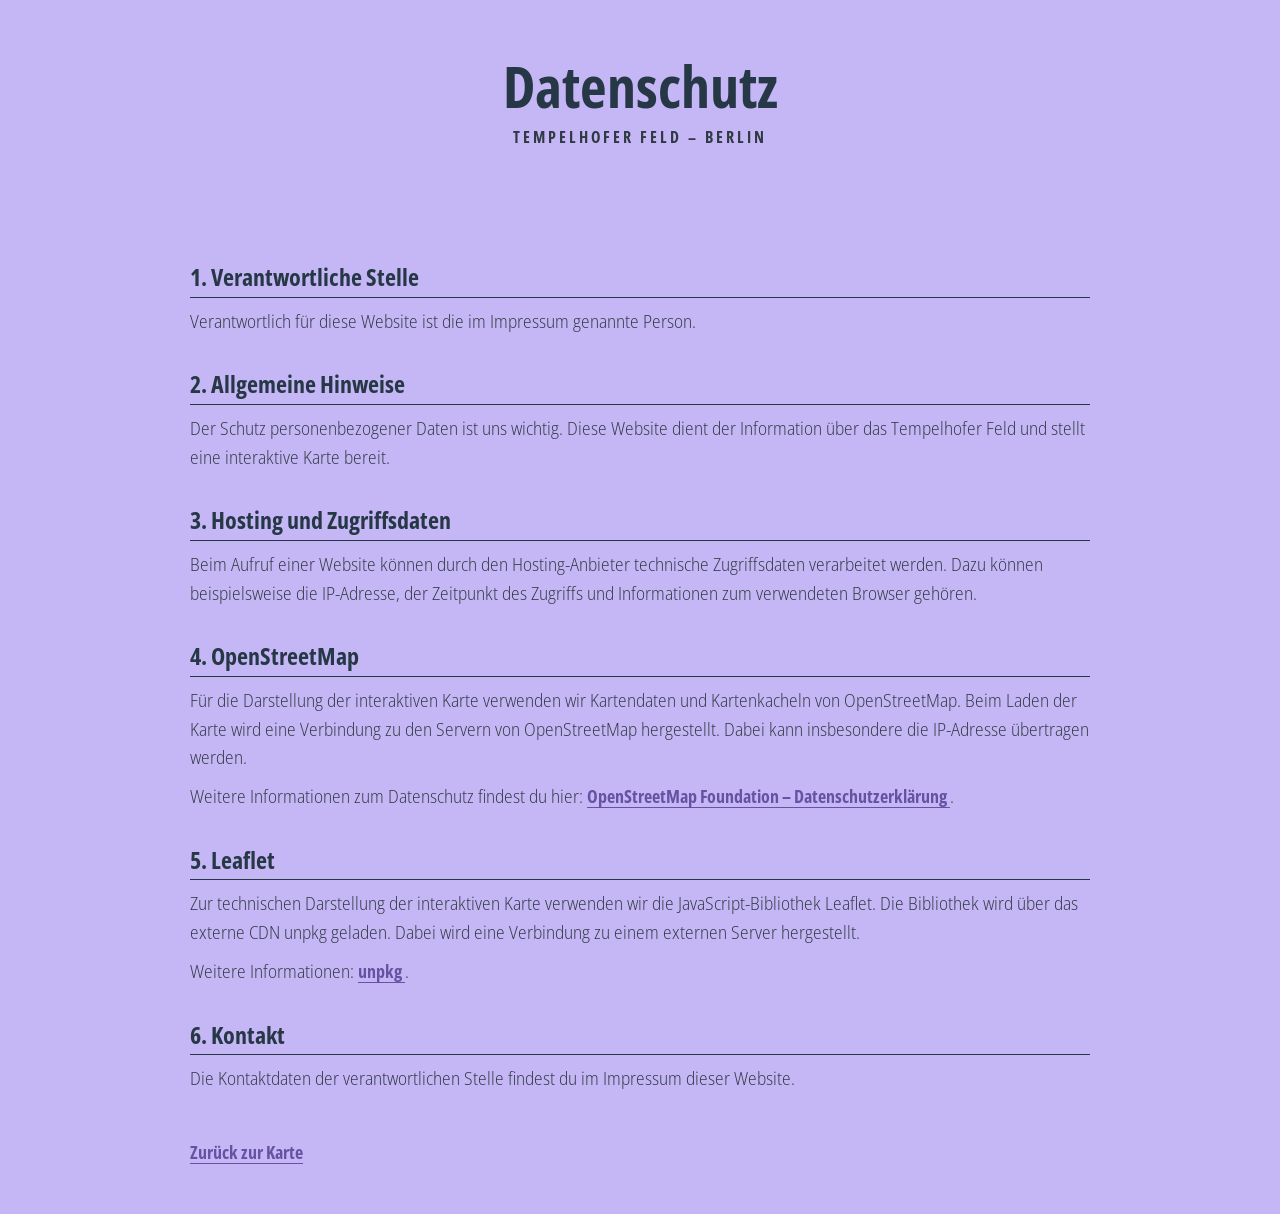
<file: datenschutz.html>
<!DOCTYPE html> <!-- Gibt an, dass es sich um ein HTML5-Dokument handelt. -->

<html lang="de"> <!-- Legt Deutsch als Sprache der Website fest. -->

<head> <!-- Enthält Einstellungen und Verknüpfungen der Website. -->

    <meta charset="UTF-8"> <!-- Sorgt dafür, dass Umlaute und Sonderzeichen richtig dargestellt werden. -->

    <meta name="viewport" content="width=device-width, initial-scale=1.0"> <!-- Passt die Darstellung an verschiedene Bildschirmgrößen an. -->

    <title>Datenschutz – Tempelhofer Feld</title> <!-- Legt den Titel fest, der im Browser-Tab angezeigt wird. -->

    <link rel="stylesheet" href="datenschutz-style.css"> <!-- Verknüpft die HTML-Datei mit der CSS-Datei für das Design. -->

</head> <!-- Beendet den Kopfbereich. -->

<body> <!-- Beginnt den sichtbaren Inhalt der Website. -->

    <header class="kopfbereich"> <!-- Erstellt den Kopfbereich der Datenschutz-Seite. -->

        <h1>Datenschutz</h1> <!-- Erstellt die Hauptüberschrift der Seite. -->

        <p>TEMPELHOFER FELD – BERLIN</p> <!-- Zeigt einen Untertitel an. -->

    </header> <!-- Beendet den Kopfbereich. -->

    <main> <!-- Beginnt den Hauptinhalt der Seite. -->

        <h2>1. Verantwortliche Stelle</h2> <!-- Erstellt die erste Unterüberschrift. -->

        <p> <!-- Beginnt einen Textabsatz. -->
            Verantwortlich für diese Website ist die im Impressum
            genannte Person.
        </p> <!-- Beendet den Textabsatz. -->

        <h2>2. Allgemeine Hinweise</h2> <!-- Erstellt die zweite Unterüberschrift. -->

        <p> <!-- Beginnt einen Textabsatz. -->
            Der Schutz personenbezogener Daten ist uns wichtig.
            Diese Website dient der Information über das Tempelhofer Feld
            und stellt eine interaktive Karte bereit.
        </p> <!-- Beendet den Textabsatz. -->

        <h2>3. Hosting und Zugriffsdaten</h2> <!-- Erstellt die dritte Unterüberschrift. -->

        <p> <!-- Beginnt einen Textabsatz. -->
            Beim Aufruf einer Website können durch den Hosting-Anbieter
            technische Zugriffsdaten verarbeitet werden. Dazu können
            beispielsweise die IP-Adresse, der Zeitpunkt des Zugriffs
            und Informationen zum verwendeten Browser gehören.
        </p> <!-- Beendet den Textabsatz. -->

        <h2>4. OpenStreetMap</h2> <!-- Erstellt die vierte Unterüberschrift. -->

        <p> <!-- Beginnt einen Textabsatz. -->
            Für die Darstellung der interaktiven Karte verwenden wir
            Kartendaten und Kartenkacheln von OpenStreetMap.
            Beim Laden der Karte wird eine Verbindung zu den Servern
            von OpenStreetMap hergestellt. Dabei kann insbesondere
            die IP-Adresse übertragen werden.
        </p> <!-- Beendet den Textabsatz. -->

        <p> <!-- Beginnt einen weiteren Textabsatz. -->
            Weitere Informationen zum Datenschutz findest du hier:

            <a href="https://osmfoundation.org/wiki/Privacy_Policy"
               target="_blank" rel="noopener noreferrer">
                <!-- Erstellt einen Link zur Datenschutzerklärung der OpenStreetMap Foundation.
                     target="_blank" öffnet den Link in einem neuen Tab.
                     rel bietet zusätzlichen Schutz beim Öffnen des neuen Tabs. -->

                OpenStreetMap Foundation – Datenschutzerklärung

            </a> <!-- Beendet den Link. -->

            .
        </p> <!-- Beendet den Textabsatz. -->

        <h2>5. Leaflet</h2> <!-- Erstellt die fünfte Unterüberschrift. -->

        <p> <!-- Beginnt einen Textabsatz. -->
            Zur technischen Darstellung der interaktiven Karte verwenden
            wir die JavaScript-Bibliothek Leaflet. Die Bibliothek wird
            über das externe CDN unpkg geladen. Dabei wird eine Verbindung
            zu einem externen Server hergestellt.
        </p> <!-- Beendet den Textabsatz. -->

        <p> <!-- Beginnt einen weiteren Textabsatz. -->
            Weitere Informationen:

            <a href="https://unpkg.com/"
               target="_blank" rel="noopener noreferrer">
                <!-- Erstellt einen Link zur Website von unpkg. -->

                unpkg

            </a> <!-- Beendet den Link. -->

            .
        </p> <!-- Beendet den Textabsatz. -->

        <h2>6. Kontakt</h2> <!-- Erstellt die sechste Unterüberschrift. -->

        <p> <!-- Beginnt einen Textabsatz. -->
            Die Kontaktdaten der verantwortlichen Stelle findest du
            im Impressum dieser Website.
        </p> <!-- Beendet den Textabsatz. -->

        <p class="zurueck"> <!-- Erstellt einen Textabsatz mit der Klasse zurueck. -->

            <a href="index.html">Zurück zur Karte</a> <!-- Erstellt einen Link zurück zur Startseite mit der Karte. -->

        </p> <!-- Beendet den Textabsatz. -->

    </main> <!-- Beendet den Hauptinhalt der Seite. -->

</body> <!-- Beendet den sichtbaren Inhalt der Website. -->

</html> <!-- Beendet das HTML-Dokument. -->
</file>
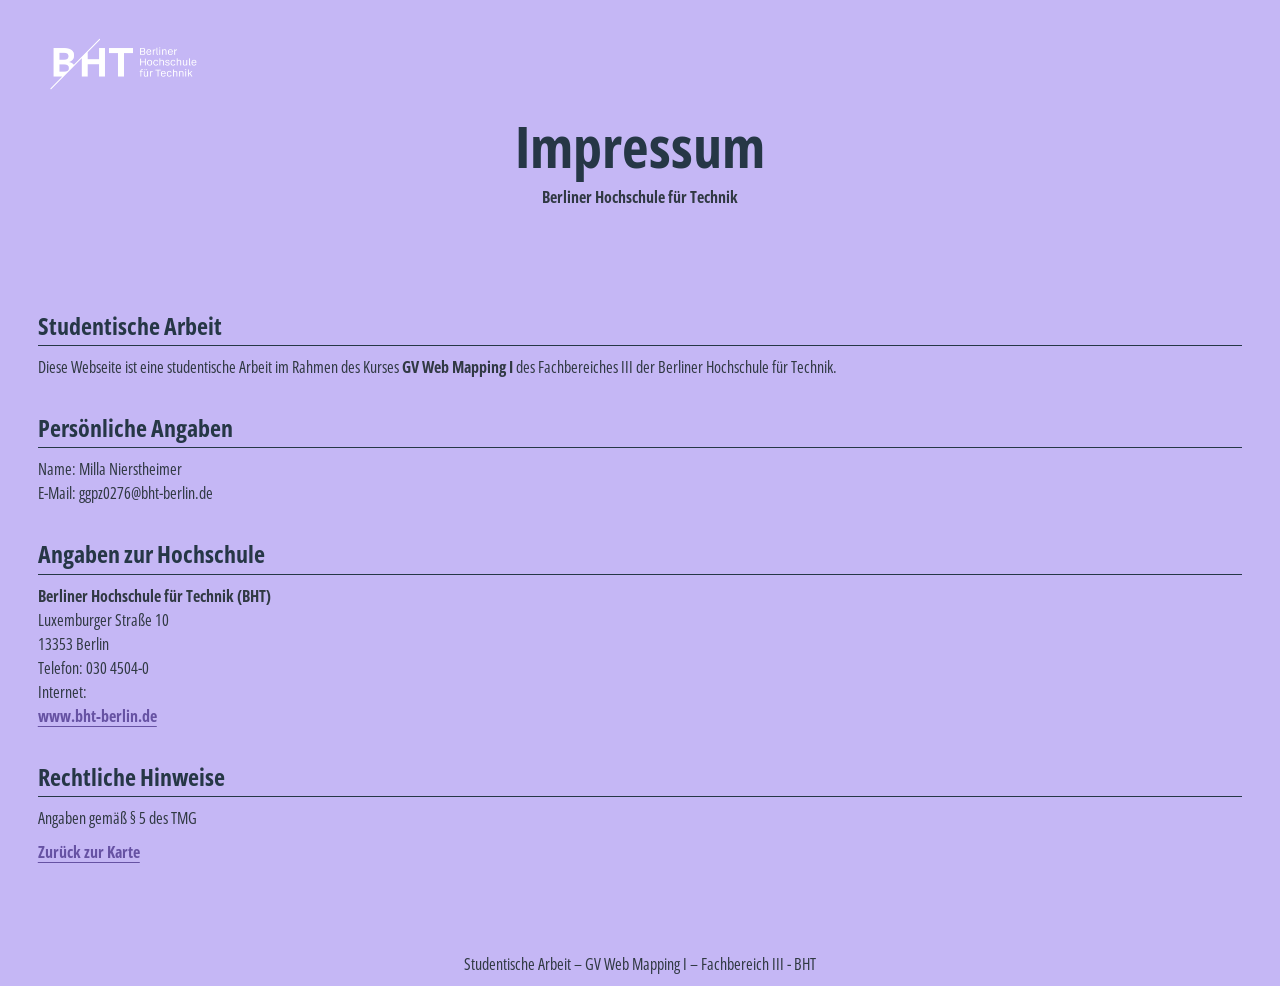
<file: impressum.html>
<!DOCTYPE html> <!-- Gibt an, dass es sich um ein HTML5-Dokument handelt. -->

<html lang="de"> <!-- Legt Deutsch als Sprache der Website fest. -->

<head> <!-- Enthält Einstellungen und Verknüpfungen der Website. -->

    <meta charset="UTF-8"> <!-- Sorgt dafür, dass Umlaute und Sonderzeichen richtig dargestellt werden. -->

    <meta name="viewport" content="width=device-width, initial-scale=1.0"> <!-- Passt die Darstellung an verschiedene Bildschirmgrößen an. -->

    <title>Impressum – BHT</title> <!-- Legt den Titel fest, der im Browser-Tab angezeigt wird. -->

    <link rel="stylesheet" href="impressum-style.css"> <!-- Verknüpft die HTML-Datei mit der CSS-Datei für das Design. -->

</head> <!-- Beendet den Kopfbereich. -->

<body> <!-- Beginnt den sichtbaren Inhalt der Website. -->

    <header class="kopfbereich"> <!-- Erstellt den Kopfbereich der Impressum-Seite. -->

        <img class="bht-logo"
             src="pics/BHT_Logo_kompakt_horizontal_Negativ_RGB_144ppi.png"
             alt="Logo der Berliner Hochschule für Technik">
        <!-- Fügt das BHT-Logo ein. src gibt den Speicherort an, alt beschreibt das Bild. -->

        <h1>Impressum</h1> <!-- Erstellt die Hauptüberschrift der Seite. -->

        <p class="hochschule"> <!-- Beginnt einen Textabsatz mit der Klasse hochschule. -->
            Berliner Hochschule für Technik
        </p> <!-- Beendet den Textabsatz. -->

    </header> <!-- Beendet den Kopfbereich. -->

    <main> <!-- Beginnt den Hauptinhalt der Impressum-Seite. -->

        <section> <!-- Erstellt einen Abschnitt für die studentische Arbeit. -->

            <h2>Studentische Arbeit</h2> <!-- Erstellt eine Unterüberschrift. -->

            <p> <!-- Beginnt einen Textabsatz. -->
                Diese Webseite ist eine studentische Arbeit
                im Rahmen des Kurses
                <strong>GV Web Mapping I</strong> <!-- Hebt den Kursnamen fett hervor. -->
                des Fachbereiches III der
                Berliner Hochschule für Technik.
            </p> <!-- Beendet den Textabsatz. -->

        </section> <!-- Beendet den Abschnitt. -->

        <section> <!-- Erstellt einen Abschnitt für die persönlichen Angaben. -->

            <h2>Persönliche Angaben</h2> <!-- Erstellt eine Unterüberschrift. -->

            <p> <!-- Beginnt einen Textabsatz. -->
                Name: Milla Nierstheimer<br> <!-- Gibt den Namen an; br erzeugt einen Zeilenumbruch. -->
                E-Mail: ggpz0276@bht-berlin.de
            </p> <!-- Beendet den Textabsatz. -->

        </section> <!-- Beendet den Abschnitt. -->

        <section> <!-- Erstellt einen Abschnitt mit den Angaben zur Hochschule. -->

            <h2>Angaben zur Hochschule</h2> <!-- Erstellt eine Unterüberschrift. -->

            <p> <!-- Beginnt einen Textabsatz. -->
                <strong>Berliner Hochschule für Technik (BHT)</strong><br> <!-- Stellt den Hochschulnamen fett dar und erzeugt einen Zeilenumbruch. -->
                Luxemburger Straße 10<br> <!-- Gibt die Adresse an und erzeugt einen Zeilenumbruch. -->
                13353 Berlin<br> <!-- Gibt die Postleitzahl und den Ort an. -->
                Telefon: 030 4504-0<br> <!-- Gibt die Telefonnummer an. -->
                Internet:<br> <!-- Kennzeichnet die Internetadresse. -->

                <a href="https://www.bht-berlin.de/"> <!-- Erstellt einen anklickbaren Link zur Website der BHT. -->
                    www.bht-berlin.de
                </a> <!-- Beendet den Link. -->

            </p> <!-- Beendet den Textabsatz. -->

        </section> <!-- Beendet den Abschnitt. -->

        <section> <!-- Erstellt einen Abschnitt für rechtliche Hinweise. -->

            <h2>Rechtliche Hinweise</h2> <!-- Erstellt eine Unterüberschrift. -->

            <p> <!-- Beginnt einen Textabsatz. -->
                Angaben gemäß § 5 des TMG
            </p> <!-- Beendet den Textabsatz. -->

        </section> <!-- Beendet den Abschnitt. -->

        <p> <!-- Beginnt einen Textabsatz für den Rücklink. -->
            <a href="index.html">Zurück zur Karte</a> <!-- Erstellt einen Link zurück zur Startseite mit der Karte. -->
        </p> <!-- Beendet den Textabsatz. -->

    </main> <!-- Beendet den Hauptinhalt. -->

    <footer> <!-- Beginnt den Fußbereich der Seite. -->

        <p> <!-- Beginnt einen Textabsatz im Fußbereich. -->
            Studentische Arbeit – GV Web Mapping I –
            Fachbereich III - BHT
        </p> <!-- Beendet den Textabsatz. -->

    </footer> <!-- Beendet den Fußbereich. -->

</body> <!-- Beendet den sichtbaren Inhalt der Website. -->

</html> <!-- Beendet das HTML-Dokument. -->
</file>
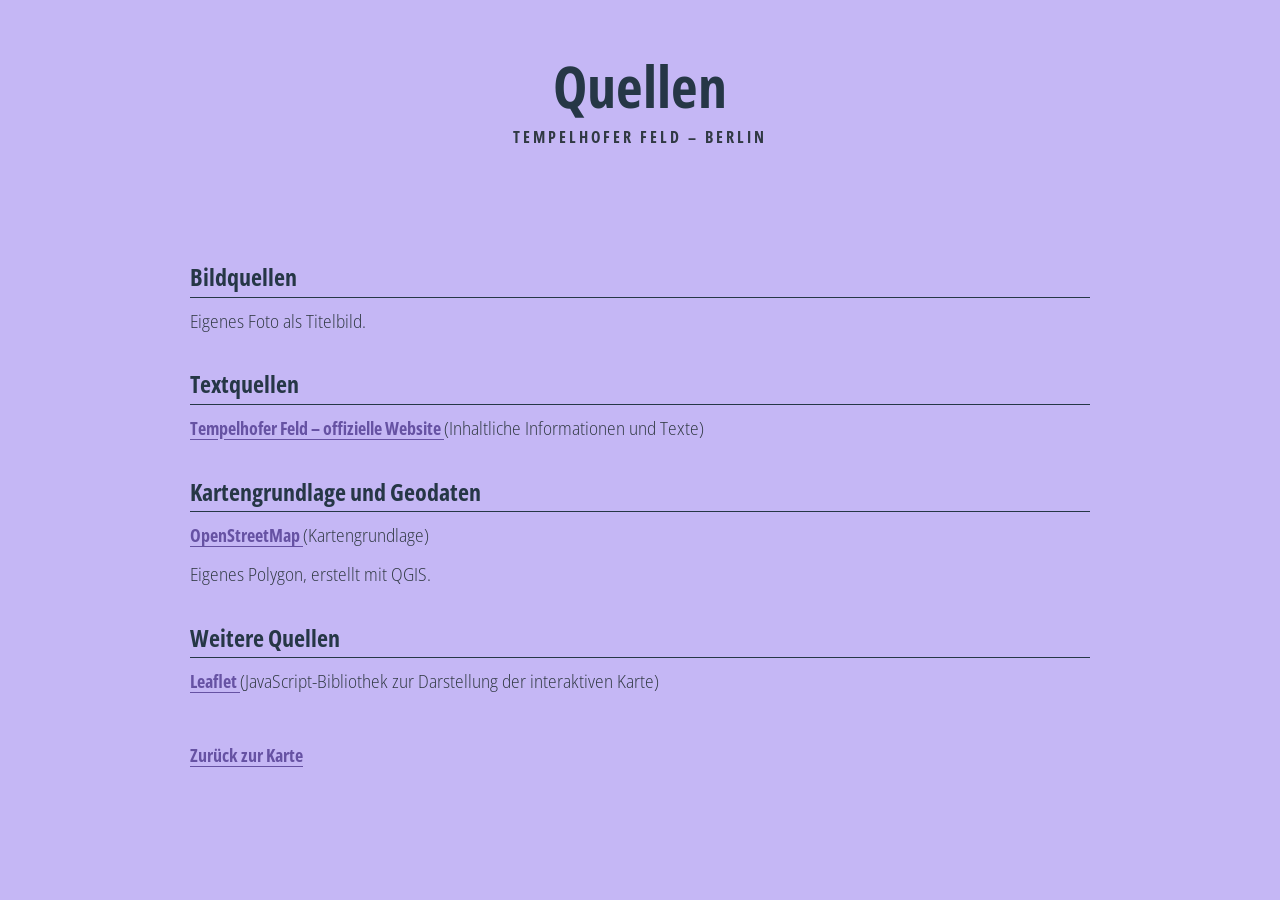
<file: quellen.html>
<!DOCTYPE html> <!-- Gibt an, dass es sich um ein HTML5-Dokument handelt. -->

<html lang="de"> <!-- Legt Deutsch als Sprache der Website fest. -->

<head> <!-- Enthält Einstellungen und Verknüpfungen der Website. -->

    <meta charset="UTF-8"> <!-- Sorgt dafür, dass Umlaute und Sonderzeichen richtig dargestellt werden. -->

    <meta name="viewport" content="width=device-width, initial-scale=1.0"> <!-- Passt die Darstellung an verschiedene Bildschirmgrößen an. -->

    <title>Quellen – Tempelhofer Feld</title> <!-- Legt den Titel fest, der im Browser-Tab angezeigt wird. -->

    <link rel="stylesheet" href="quellen-style.css"> <!-- Verknüpft die HTML-Datei mit der CSS-Datei für das Design. -->

</head> <!-- Beendet den Kopfbereich. -->

<body> <!-- Beginnt den sichtbaren Inhalt der Website. -->

    <header class="kopfbereich"> <!-- Erstellt den Kopfbereich der Quellen-Seite. -->

        <h1>Quellen</h1> <!-- Erstellt die Hauptüberschrift der Seite. -->

        <p>TEMPELHOFER FELD – BERLIN</p> <!-- Zeigt einen kurzen Untertitel an. -->

    </header> <!-- Beendet den Kopfbereich. -->

    <main> <!-- Beginnt den Hauptinhalt der Seite. -->

        <h2>Bildquellen</h2> <!-- Erstellt eine Unterüberschrift für die verwendeten Bilder. -->

        <p>Eigenes Foto als Titelbild.</p> <!-- Gibt an, dass das Titelbild selbst aufgenommen wurde. -->

        <h2>Textquellen</h2> <!-- Erstellt eine Unterüberschrift für die verwendeten Texte. -->

        <p> <!-- Beginnt einen Textabsatz. -->

            <a href="https://www.tempelhoferfeld.de/" target="_blank" rel="noopener noreferrer">
                <!-- Erstellt einen Link zur offiziellen Website des Tempelhofer Feldes.
                     target="_blank" öffnet den Link in einem neuen Tab.
                     rel schützt die ursprüngliche Seite vor Zugriffen durch den geöffneten Tab. -->

                Tempelhofer Feld – offizielle Website

            </a> <!-- Beendet den Link. -->

            (Inhaltliche Informationen und Texte) <!-- Beschreibt, wofür die Quelle verwendet wurde. -->

        </p> <!-- Beendet den Textabsatz. -->

        <h2>Kartengrundlage und Geodaten</h2> <!-- Erstellt eine Unterüberschrift für die Kartendaten. -->

        <p> <!-- Beginnt einen Textabsatz. -->

            <a href="https://www.openstreetmap.org/copyright" target="_blank" rel="noopener noreferrer">
                <!-- Erstellt einen Link zu den Urheberrechts- und Lizenzinformationen von OpenStreetMap. -->

                OpenStreetMap

            </a> <!-- Beendet den Link. -->

            (Kartengrundlage) <!-- Beschreibt die Verwendung der Quelle. -->

        </p> <!-- Beendet den Textabsatz. -->

        <p>Eigenes Polygon, erstellt mit QGIS.</p> <!-- Gibt an, dass das eingezeichnete Gebiet selbst mit QGIS erstellt wurde. -->

        <h2>Weitere Quellen</h2> <!-- Erstellt eine Unterüberschrift für weitere verwendete Technologien. -->

        <p> <!-- Beginnt einen Textabsatz. -->

            <a href="https://leafletjs.com/" target="_blank" rel="noopener noreferrer">
                <!-- Erstellt einen Link zur offiziellen Leaflet-Website. -->

                Leaflet

            </a> <!-- Beendet den Link. -->

            (JavaScript-Bibliothek zur Darstellung der interaktiven Karte)
            <!-- Erklärt, wofür Leaflet verwendet wird. -->

        </p> <!-- Beendet den Textabsatz. -->

        <p class="zurueck"> <!-- Erstellt einen Textabsatz mit der Klasse zurueck. -->

            <a href="index.html">Zurück zur Karte</a> <!-- Erstellt einen Link zurück zur Startseite mit der Karte. -->

        </p> <!-- Beendet den Textabsatz. -->

    </main> <!-- Beendet den Hauptinhalt der Seite. -->

</body> <!-- Beendet den sichtbaren Inhalt der Website. -->

</html> <!-- Beendet das HTML-Dokument. -->
</file>
<file: datenschutz-style.css>
@font-face { /* Bindet eine eigene Schriftart in die Website ein. */
    font-family: "Open Sans Condensed"; /* Legt den Namen der Schriftart fest. */
    src: url("fonts/OpenSans_Condensed-Regular.ttf") format("truetype"); /* Gibt den Speicherort der normalen Schriftdatei an. */
    font-weight: 400; /* Legt die normale Schriftstärke fest. */
}

@font-face { /* Bindet die fette Variante der Schriftart ein. */
    font-family: "Open Sans Condensed"; /* Verwendet denselben Schriftfamiliennamen. */
    src: url("fonts/OpenSans_Condensed-Bold.ttf") format("truetype"); /* Gibt den Speicherort der fetten Schriftdatei an. */
    font-weight: 700; /* Legt die Schriftstärke fett fest. */
}

@font-face { /* Bindet die leichte Variante der Schriftart ein. */
    font-family: "Open Sans Condensed"; /* Verwendet denselben Schriftfamiliennamen. */
    src: url("fonts/OpenSans_SemiCondensed-Light.ttf") format("truetype"); /* Gibt den Speicherort der leichten Schriftdatei an. */
    font-weight: 300; /* Legt eine dünnere Schriftstärke fest. */
}

/* Allgemeine Gestaltung */

body { /* Gestaltet den gesamten sichtbaren Seiteninhalt. */
    font-family: "Open Sans Condensed", Arial, sans-serif; /* Legt die Schriftart fest. */
    background-color: #c5b7f5; /* Legt die lilafarbene Hintergrundfarbe fest. */
    color: #303943; /* Legt die allgemeine Textfarbe fest. */
    margin: 0; /* Entfernt den standardmäßigen Außenabstand des Browsers. */
    line-height: 1.6; /* Legt den Abstand zwischen den Textzeilen fest. */
}

/* Überschrift */

.kopfbereich { /* Gestaltet den oberen Kopfbereich der Seite. */
    text-align: center; /* Richtet den Text mittig aus. */
    padding: 40px 20px 10px; /* Legt den Innenabstand oben, seitlich und unten fest. */
}

.kopfbereich h1 { /* Gestaltet die Hauptüberschrift im Kopfbereich. */
    color: #263746; /* Legt die dunkelblaue Schriftfarbe fest. */
    font-size: 58px; /* Legt die Schriftgröße fest. */
    font-weight: 700; /* Stellt die Überschrift fett dar. */
    margin: 0; /* Entfernt den standardmäßigen Außenabstand. */
}

.kopfbereich p { /* Gestaltet den Untertitel im Kopfbereich. */
    font-size: 16px; /* Legt die Schriftgröße fest. */
    font-weight: 700; /* Stellt den Text fett dar. */
    letter-spacing: 3px; /* Vergrößert den Abstand zwischen den Buchstaben. */
    text-align: center; /* Richtet den Text mittig aus. */
    margin-top: -8px; /* Fügt oberhalb des Textes einen Abstand von 10 Pixeln hinzu. */
    margin-bottom: 30px; /* Fügt unterhalb des Textes einen Abstand von 30 Pixeln hinzu. */
}

/* Inhalt */

main { /* Gestaltet den Hauptinhaltsbereich der Seite. */
    padding: 10mm; /* Legt den Innenabstand rund um den Inhalt fest. */
    max-width: 900px; /* Begrenzt die maximale Breite des Inhalts. */
    margin: auto; /* Zentriert den Hauptinhaltsbereich horizontal. */
}

h2 { /* Gestaltet alle Unterüberschriften. */
    color: #263746; /* Legt die dunkelblaue Schriftfarbe fest. */
    margin-top: 30px; /* Legt den Abstand oberhalb der Überschrift fest. */
    margin-bottom: 9px; /* Legt den Abstand unterhalb der Überschrift fest. */
    border-bottom: 1px solid #263746; /* Fügt unter der Überschrift eine dünne Linie ein. */
}

main p { /* Gestaltet die Textabsätze im Hauptinhaltsbereich. */
    font-size: 18px; /* Legt die Schriftgröße fest. */
    font-weight: 300; /* Verwendet die leichte Schriftvariante. */
    margin-top: 0; /* Entfernt den oberen Außenabstand. */
    margin-bottom: 10px; /* Legt den Abstand unterhalb eines Absatzes fest. */
}

/* Links */

main a { /* Gestaltet die Links im Hauptinhaltsbereich. */
    color: #6652a3; /* Legt die lilafarbene Linkfarbe fest. */
    font-weight: 700; /* Stellt die Links fett dar. */
    text-decoration: underline; /* Unterstreicht die Links. */
    text-decoration-color: #6652a3; /* Legt die Farbe der Unterstreichung fest. */
    text-underline-offset: 4px; /* Vergrößert den Abstand zwischen Text und Unterstreichung. */
}

main a:hover { /* Legt fest, wie Links beim Darüberfahren mit der Maus aussehen. */
    color: white; /* Ändert die Schriftfarbe zu Weiß. */
    text-decoration-color: white; /* Ändert auch die Farbe der Unterstreichung zu Weiß. */
}

/* Zurück-Link */

.zurueck { /* Gestaltet den Absatz mit dem Zurück-Link. */
    margin-top: 45px; /* Fügt oberhalb des Zurück-Links zusätzlichen Abstand ein. */
}
</file>
<file: impressum-style.css>
@font-face { /* Bindet eine eigene Schriftart in die Website ein. */
    font-family: "Open Sans Condensed"; /* Legt den Namen der Schriftfamilie fest. */
    src: url("fonts/OpenSans_Condensed-Regular.ttf") format("truetype"); /* Gibt den Speicherort der normalen Schriftdatei an. */
    font-weight: 400; /* Legt die normale Schriftstärke fest. */
}

@font-face { /* Bindet die fette Variante der Schriftart ein. */
    font-family: "Open Sans Condensed"; /* Verwendet denselben Namen der Schriftfamilie. */
    src: url("fonts/OpenSans_Condensed-Bold.ttf") format("truetype"); /* Gibt den Speicherort der fetten Schriftdatei an. */
    font-weight: 700; /* Legt die fette Schriftstärke fest. */
}

@font-face { /* Bindet die dünne Variante der Schriftart ein. */
    font-family: "Open Sans Condensed"; /* Verwendet denselben Namen der Schriftfamilie. */
    src: url("fonts/OpenSans_SemiCondensed-Light.ttf") format("truetype"); /* Gibt den Speicherort der dünnen Schriftdatei an. */
    font-weight: 300; /* Legt die dünne Schriftstärke fest. */
}

body { /* Gestaltet den gesamten sichtbaren Bereich der Website. */
    font-family: "Open Sans Condensed", Arial, Helvetica, sans-serif; /* Legt die Schriftart fest; die anderen Schriftarten dienen als Ersatz. */
    background-color: #c5b7f5; /* Legt die Hintergrundfarbe fest. */
    color: #303943; /* Legt die allgemeine Textfarbe fest. */
    margin: 0; /* Entfernt den standardmäßigen Außenabstand des Browsers. */
    line-height: 1.6; /* Legt den Abstand zwischen den Textzeilen fest. */
}

h1 { /* Gestaltet alle Überschriften der ersten Ebene. */

    color: #263746; /* Legt die Schriftfarbe fest. */
    text-align: center; /* Richtet die Überschrift mittig aus. */
    font-weight: 700; /* Legt eine fette Schriftstärke fest. */
    font-size: 58px; /* Legt die Schriftgröße auf 58 Pixel fest. */
    margin-bottom: 0px; /* Entfernt den unteren Außenabstand. */
    margin-top: 500px; /* Legt den oberen Außenabstand auf 500 Pixel fest. */
}

h2 { /* Gestaltet alle Überschriften der zweiten Ebene. */
    color: #263746; /* Legt die Schriftfarbe fest. */
    margin-top: 30px; /* Legt den oberen Außenabstand fest. */
    margin-bottom: 9px; /* Legt den unteren Außenabstand fest. */
    border-bottom: 1px solid #263746; /* Fügt unter der Überschrift eine dünne Linie ein. */
}

p { /* Gestaltet alle Textabsätze. */
    line-height: 1.5; /* Legt den Zeilenabstand fest. */
    margin-top: 0px; /* Entfernt den oberen Außenabstand. */
    margin-bottom: 10px; /* Legt den unteren Außenabstand fest. */
}

.bht-logo { /* Gestaltet das BHT-Logo. */
    width: 200px; /* Legt die Breite des Logos fest. */
    height: auto; /* Passt die Höhe automatisch an, damit die Proportionen erhalten bleiben. */
    position: absolute; /* Positioniert das Logo unabhängig vom normalen Textfluss. */
    top: 20px; /* Legt den Abstand zum oberen Rand fest. */
    left: 25px; /* Legt den Abstand zum linken Rand fest. */
}

.hochschule { /* Gestaltet den Text mit der Klasse hochschule. */
    text-align: center; /* Richtet den Text mittig aus. */
    font-weight: 700; /* Stellt den Text fett dar. */
    font-size: 16px; /* Legt die Schriftgröße fest. */
    margin-top: -8px; /* Verschiebt den oberen Außenabstand um 8 Pixel nach oben. */
    margin-bottom: 30px; /* Legt den unteren Außenabstand fest. */
}

main { /* Gestaltet den Hauptinhalt der Seite. */
    padding: 10mm; /* Fügt innen einen Abstand von 10 Millimetern hinzu. */
}

footer { /* Gestaltet den Fußbereich der Seite. */
    text-align: center; /* Richtet den Inhalt mittig aus. */
    width: 100%; /* Nutzt die gesamte verfügbare Breite. */
    margin-top: 40px; /* Fügt oberhalb des Fußbereichs einen Abstand hinzu. */
}

.kopfbereich h1 { /* Gestaltet die Hauptüberschrift speziell im Kopfbereich. */
    margin-top: 100px; /* Legt den oberen Abstand der Überschrift auf 100 Pixel fest. */
}

/* Gestaltung der Links */

main a { /* Gestaltet alle Links innerhalb des Hauptinhalts. */
    color: #6652a3; /* Legt die Schriftfarbe fest. */
    font-weight: 700; /* Stellt die Links fett dar. */
    text-decoration: underline; /* Unterstreicht die Links. */
    text-decoration-color: #6652a3; /* Legt die Farbe der Unterstreichung fest. */
    text-underline-offset: 4px; /* Vergrößert den Abstand zwischen Text und Unterstreichung. */
}

main a:hover { /* Legt fest, wie Links beim Darüberfahren mit der Maus aussehen. */
    color: white; /* Ändert die Schriftfarbe auf Weiß. */
    text-decoration-color: white; /* Ändert auch die Farbe der Unterstreichung auf Weiß. */
}
</file>
<file: quellen-style.css>
@font-face { /* Bindet eine eigene Schriftart in die Website ein. */
    font-family: "Open Sans Condensed"; /* Legt den Namen der Schriftfamilie fest. */
    src: url("fonts/OpenSans_Condensed-Regular.ttf") format("truetype"); /* Gibt den Speicherort der normalen Schriftdatei an. */
    font-weight: 400; /* Legt die normale Schriftstärke fest. */
}

@font-face { /* Bindet die fette Variante der Schriftart ein. */
    font-family: "Open Sans Condensed"; /* Verwendet denselben Namen der Schriftfamilie. */
    src: url("fonts/OpenSans_Condensed-Bold.ttf") format("truetype"); /* Gibt den Speicherort der fetten Schriftdatei an. */
    font-weight: 700; /* Legt die fette Schriftstärke fest. */
}

@font-face { /* Bindet die dünne Variante der Schriftart ein. */
    font-family: "Open Sans Condensed"; /* Verwendet denselben Namen der Schriftfamilie. */
    src: url("fonts/OpenSans_SemiCondensed-Light.ttf") format("truetype"); /* Gibt den Speicherort der dünnen Schriftdatei an. */
    font-weight: 300; /* Legt die dünne Schriftstärke fest. */
}

/* Allgemeine Gestaltung */

body { /* Gestaltet den gesamten sichtbaren Bereich der Website. */
    font-family: "Open Sans Condensed", Arial, sans-serif; /* Legt die Schriftart fest; Arial und sans-serif dienen als Ersatzschriften. */
    background-color: #c5b7f5; /* Legt die Hintergrundfarbe fest. */
    color: #303943; /* Legt die allgemeine Textfarbe fest. */
    margin: 0; /* Entfernt den standardmäßigen Außenabstand des Browsers. */
    line-height: 1.6; /* Legt den Abstand zwischen den Textzeilen fest. */
}

/* Überschrift */

.kopfbereich { /* Gestaltet den Kopfbereich der Quellen-Seite. */
    text-align: center; /* Richtet den Inhalt mittig aus. */
    padding: 40px 20px 10px; /* Fügt innen oben 40 Pixel, links und rechts 20 Pixel und unten 10 Pixel Abstand hinzu. */
}

.kopfbereich h1 { /* Gestaltet die Hauptüberschrift innerhalb des Kopfbereichs. */
    color: #263746; /* Legt die Schriftfarbe fest. */
    font-size: 58px; /* Legt die Schriftgröße auf 58 Pixel fest. */
    font-weight: 700; /* Stellt die Überschrift fett dar. */
    margin: 0; /* Entfernt alle Außenabstände der Überschrift. */
}

.kopfbereich p { /* Gestaltet den Textabsatz innerhalb des Kopfbereichs. */
    font-size: 16px; /* Legt die Schriftgröße fest. */
    font-weight: 700; /* Stellt den Text fett dar. */
    letter-spacing: 3px; /* Vergrößert den Abstand zwischen den Buchstaben. */
    text-align: center; /* Richtet den Text mittig aus. */
    margin-top: -8px; /* Fügt oberhalb des Textes einen Abstand von 10 Pixeln hinzu. */
    margin-bottom: 30px; /* Fügt unterhalb des Textes einen Abstand von 30 Pixeln hinzu. */
}


/* Inhalt */

main { /* Gestaltet den Hauptinhalt der Seite. */
    padding: 10mm; /* Fügt innen einen Abstand von 10 Millimetern hinzu. */
    max-width: 900px; /* Begrenzt die maximale Breite des Inhalts auf 900 Pixel. */
    margin: auto; /* Zentriert den Hauptinhalt automatisch auf der Seite. */
}

h2 { /* Gestaltet alle Überschriften der zweiten Ebene. */
    color: #263746; /* Legt die Schriftfarbe fest. */
    margin-top: 30px; /* Legt den oberen Außenabstand fest. */
    margin-bottom: 9px; /* Legt den unteren Außenabstand fest. */
    border-bottom: 1px solid #263746; /* Fügt unter der Überschrift eine dünne Linie ein. */
}

main p { /* Gestaltet alle Textabsätze innerhalb des Hauptinhalts. */
    font-size: 18px; /* Legt die Schriftgröße fest. */
    font-weight: 300; /* Verwendet die dünne Schriftvariante. */
    margin-top: 0; /* Entfernt den oberen Außenabstand. */
    margin-bottom: 10px; /* Legt den unteren Außenabstand fest. */
}

main a { /* Gestaltet alle Links innerhalb des Hauptinhalts. */
    color: #6652a3; /* Legt die Schriftfarbe fest. */
    font-weight: 700; /* Stellt die Links fett dar. */
    text-decoration: underline; /* Unterstreicht die Links. */
    text-decoration-color: #6652a3; /* Legt die Farbe der Unterstreichung fest. */
    text-underline-offset: 4px; /* Vergrößert den Abstand zwischen Text und Unterstreichung. */
}

main a:hover { /* Legt fest, wie Links beim Darüberfahren mit der Maus aussehen. */
    color: white; /* Ändert die Schriftfarbe auf Weiß. */
    text-decoration-color: white; /* Ändert die Farbe der Unterstreichung auf Weiß. */
}


/* Zurück-Link */

.zurueck { /* Gestaltet den Absatz mit dem Zurück-Link. */
    margin-top: 45px; /* Fügt oberhalb des Zurück-Links einen Abstand von 45 Pixeln hinzu. */
}
</file>
